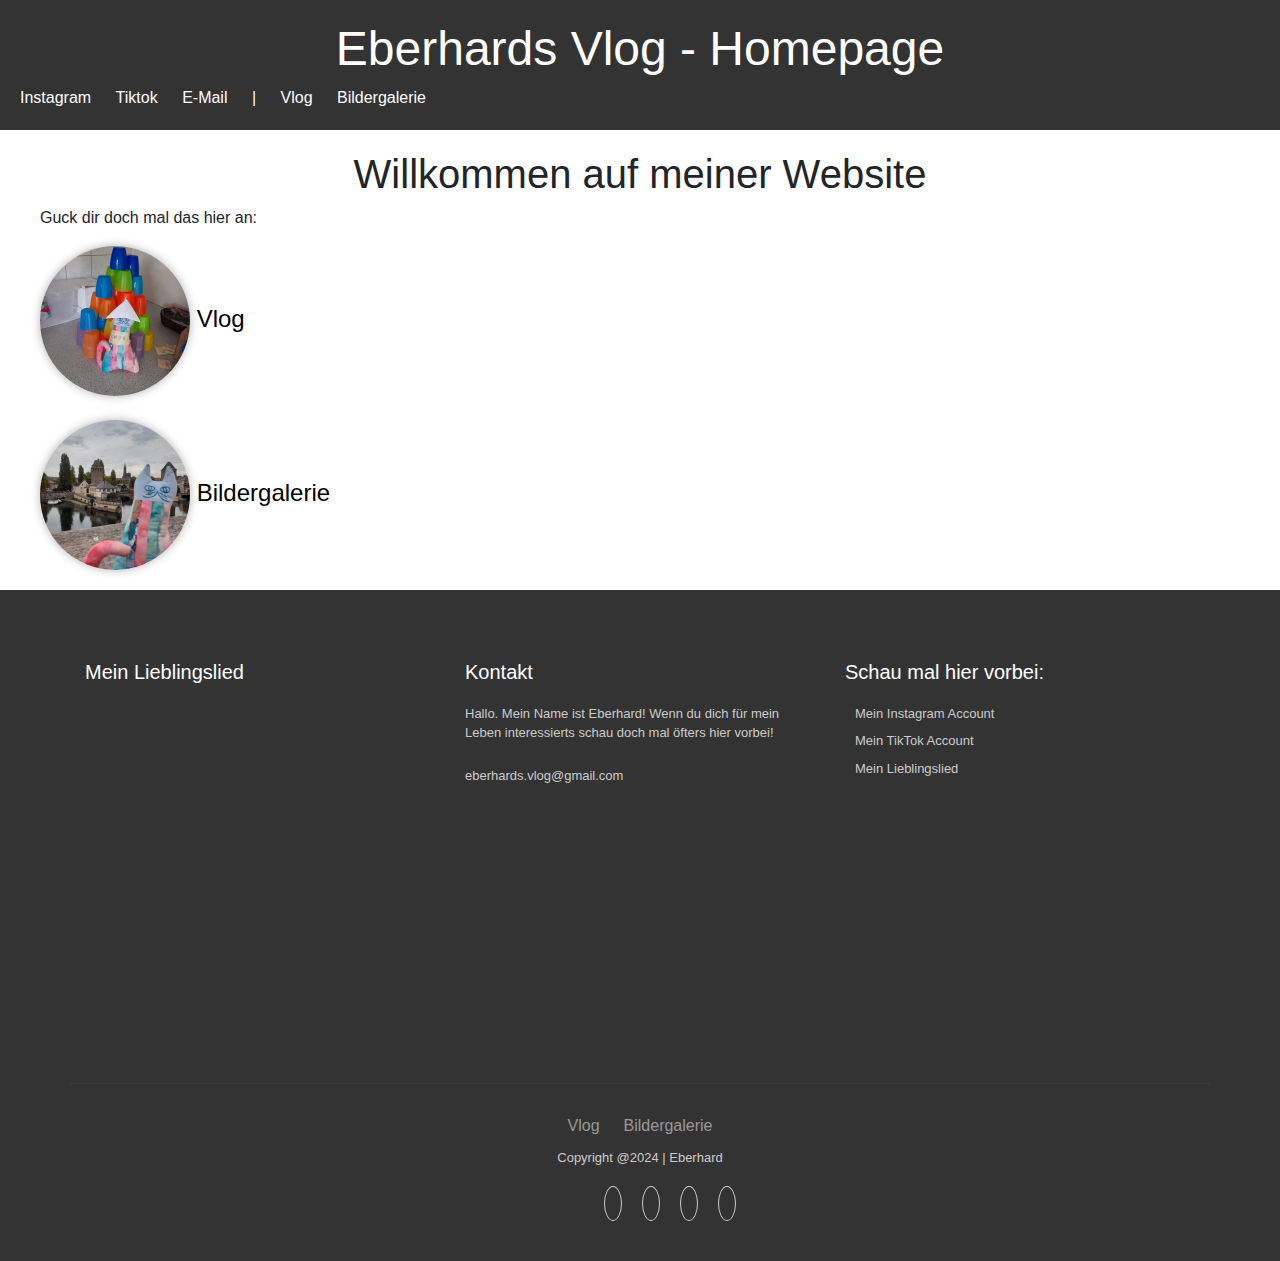
<file: index.html>
<!DOCTYPE html>
<html>
<head>
	<title>Eberhards Vlog</title>
  <meta name="viewport" content="width=device-width, initial-scale=1" />
	<link rel="stylesheet" href="index.css">
  <link rel="icon" type="image/png" sizes="450x450" href="image/logo.png">
</head>
<body>
	<header>
		<h1>Eberhards Vlog - Homepage</h1>
    <nav>
			<ul>
				<li><a href="https://www.instagram.com/eberhards_vlog/">Instagram</a></li>
				<li><a href="https://www.tiktok.com/@eberhards_vlog">Tiktok</a></li>
				<li><a href="mailto:eberhards.vlog@gmail.com">E-Mail</a></li>
      <li>|</li>
				<li><a href="vlog.html">Vlog</a></li>
				<li><a href="bildergalerie.html">Bildergalerie</a></li>
			</ul>
		</nav>
	</header>
		<main>
      <div class="link">
  <h1>Willkommen auf meiner Website</h1>
  <p>Guck dir doch mal das hier an:</p>
  <a href="vlog.html"><img src="image/Eberhard3.jpg" alt="Vlog">
  Vlog
  </a>
        <br>
        <br>
   <a href="bildergalerie.html"><img src="image/Eberhard8.jpg" alt="Bildergalerie">
  Bildergalerie
  </a>
      </div>
</main>
</body>
  <link href="//maxcdn.bootstrapcdn.com/bootstrap/4.1.1/css/bootstrap.min.css" rel="stylesheet" id="bootstrap-css">
<script src="//maxcdn.bootstrapcdn.com/bootstrap/4.1.1/js/bootstrap.min.js"></script>
<script src="//cdnjs.cloudflare.com/ajax/libs/jquery/3.2.1/jquery.min.js"></script>

<link rel="stylesheet" href="https://stackpath.bootstrapcdn.com/bootstrap/4.1.3/css/bootstrap.min.css" integrity="sha384-MCw98/SFnGE8fJT3GXwEOngsV7Zt27NXFoaoApmYm81iuXoPkFOJwJ8ERdknLPMO" crossorigin="anonymous">
<link rel="stylesheet" href="https://use.fontawesome.com/releases/v5.15.2/css/all.css" integrity="sha384-vSIIfh2YWi9wW0r9iZe7RJPrKwp6bG+s9QZMoITbCckVJqGCCRhc+ccxNcdpHuYu" crossorigin="anonymous">

<footer class="footer">
<div class="container bottom_border">
<div class="row">
<div class=" col-sm-4 col-md col-sm-4  col-12 col">
  <h5 class="headin5_amrc col_white_amrc pt2">Mein Lieblingslied</h5>
<iframe style="border-radius:12px" src="https://open.spotify.com/embed/track/452WSSzuklpg0w4RKTlkvn?utm_source=generator&theme=0" width="100%" height="352" frameBorder="0" allowfullscreen="" allow="autoplay; clipboard-write; encrypted-media; fullscreen; picture-in-picture" loading="lazy"></iframe>
</div>



<div class=" col-sm-4 col-md  col-6 col">
<h5 class="headin5_amrc col_white_amrc pt2">Kontakt</h5>
<p class="mb10">Hallo. Mein Name ist Eberhard! Wenn du dich für mein Leben interessierts schau doch mal öfters hier vorbei!</p>
<p><i class="fa fa fa-envelope"></i><a href="mailto:eberhards.vlog@gmail.com"> eberhards.vlog@gmail.com  </a></p>
</div>


<div class=" col-sm-4 col-md  col-12 col">
<h5 class="headin5_amrc col_white_amrc pt2">Schau mal hier vorbei:</h5>

<ul class="footer_ul2_amrc">
<li><a href="https://www.instagram.com/eberhards_vlog/"><i class="fab fa-instagram fleft padding-right"></i> </a><a href="https://www.instagram.com/eberhards_vlog/"><p>Mein Instagram Account</a></p></li>
<li><a href="https://www.tiktok.com/@eberhards_vlog"><i class="fab fa-tiktok fleft padding-right"></i> </a><a href="https://www.tiktok.com/@eberhards_vlog"><p>Mein TikTok Account</a></p></li>
<li><a href="https://open.spotify.com/track/452WSSzuklpg0w4RKTlkvn?si=a91dcacd65a94fea"><i class="fab fa-spotify fleft padding-right"></i> </a><a href="https://open.spotify.com/track/452WSSzuklpg0w4RKTlkvn?si=a91dcacd65a94fea"><p>Mein Lieblingslied</a></p></li>
</ul>
</div>
</div>
</div>


<div class="container">
<ul class="foote_bottom_ul_amrc">
<li><a href="vlog.html">Vlog</a></li>
<li><a href="bildergalerie.html">Bildergalerie</a></li>
</ul>
<p class="text-center">Copyright @2024 | Eberhard</p>

<ul class="social_footer_ul">
<li><a href="https://open.spotify.com/track/452WSSzuklpg0w4RKTlkvn?si=a91dcacd65a94fea"><i class="fab fa-spotify"></i></a></li>
<li><a href="https://www.tiktok.com/@eberhards_vlog"><i class="fab fa-tiktok"></i></a></li>
<li><a href="mailto:eberhards.vlog@gmail.com"><i class="fa fa-envelope"></i></a></li>
<li><a href="https://www.instagram.com/eberhards_vlog/"><i class="fab fa-instagram"></i></a></li>
</ul>
</div>

</footer>


<script src="https://code.jquery.com/jquery-3.3.1.slim.min.js" integrity="sha384-q8i/X+965DzO0rT7abK41JStQIAqVgRVzpbzo5smXKp4YfRvH+8abtTE1Pi6jizo" crossorigin="anonymous"></script>
<script src="https://cdnjs.cloudflare.com/ajax/libs/popper.js/1.14.3/umd/popper.min.js" integrity="sha384-ZMP7rVo3mIykV+2+9J3UJ46jBk0WLaUAdn689aCwoqbBJiSnjAK/l8WvCWPIPm49" crossorigin="anonymous"></script>
<script src="https://stackpath.bootstrapcdn.com/bootstrap/4.1.3/js/bootstrap.min.js" integrity="sha384-ChfqqxuZUCnJSK3+MXmPNIyE6ZbWh2IMqE241rYiqJxyMiZ6OW/JmZQ5stwEULTy" crossorigin="anonymous"></script>
</html>
</file>
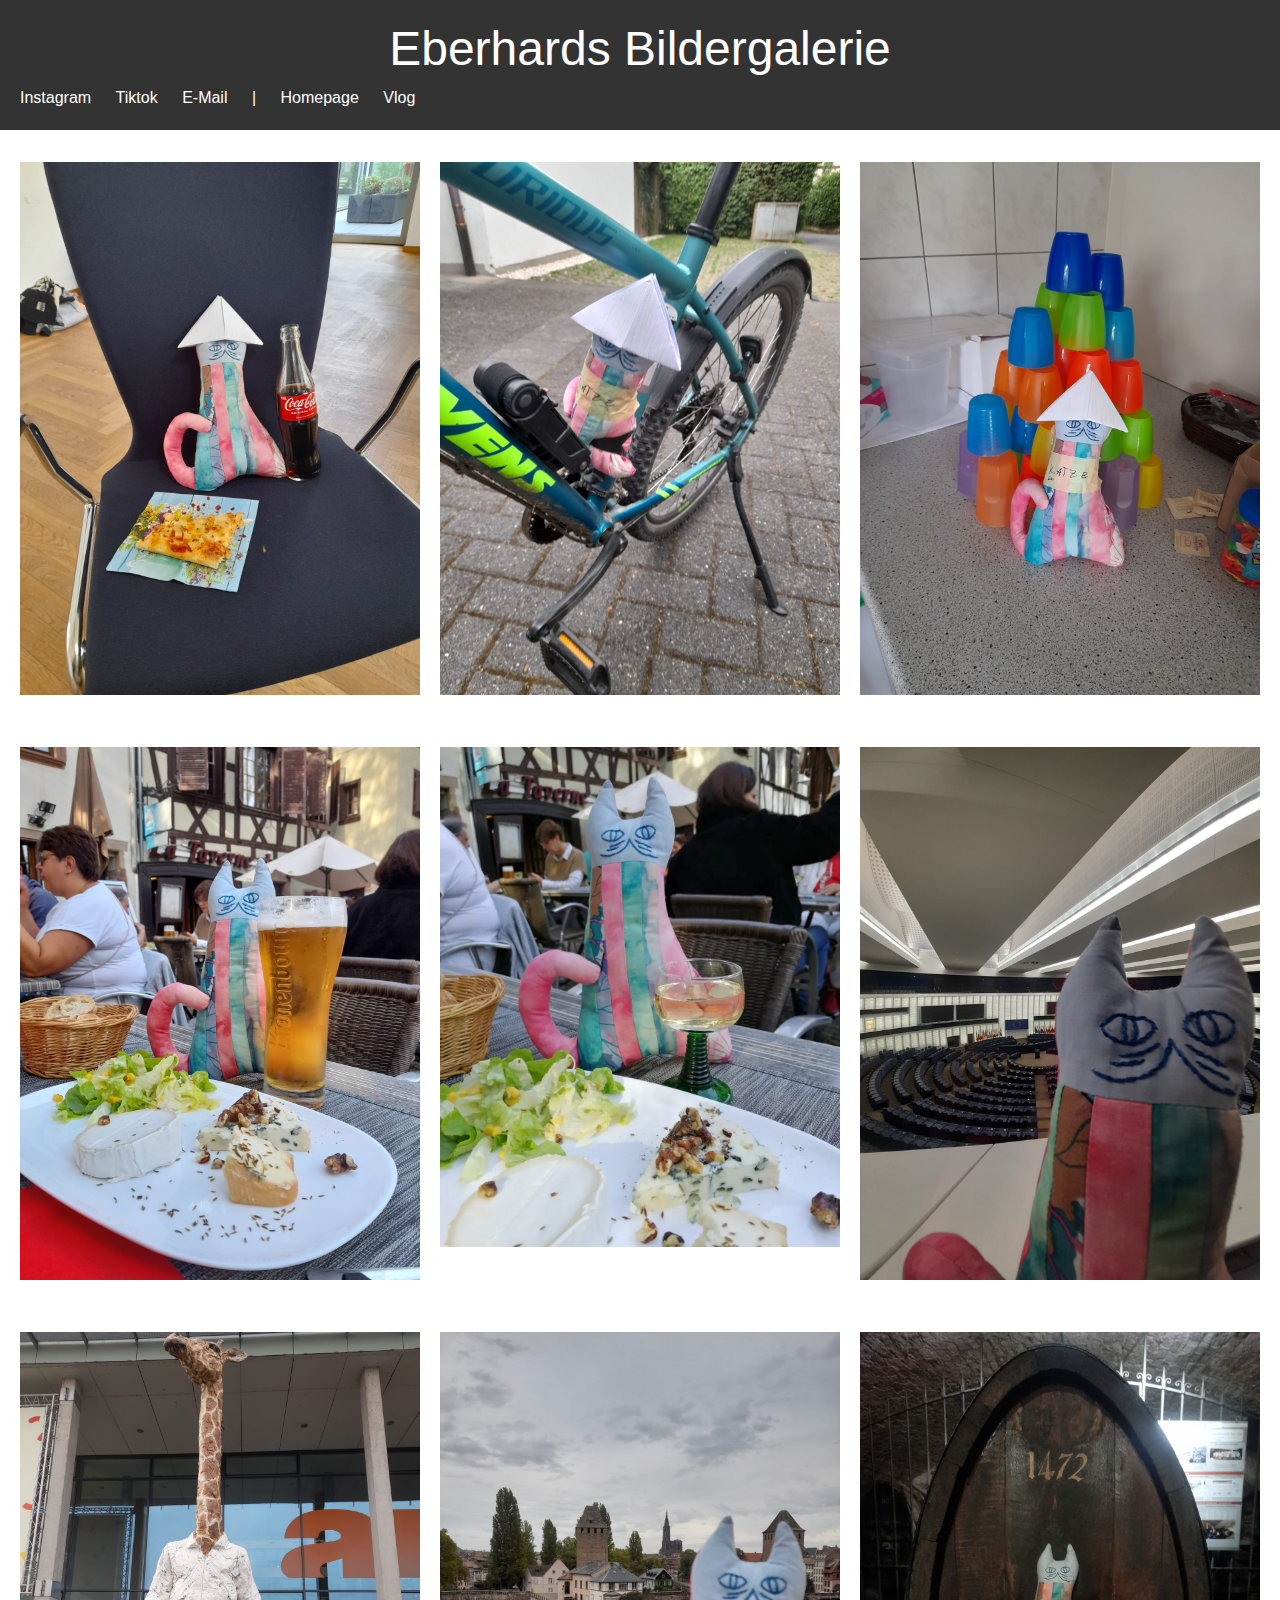
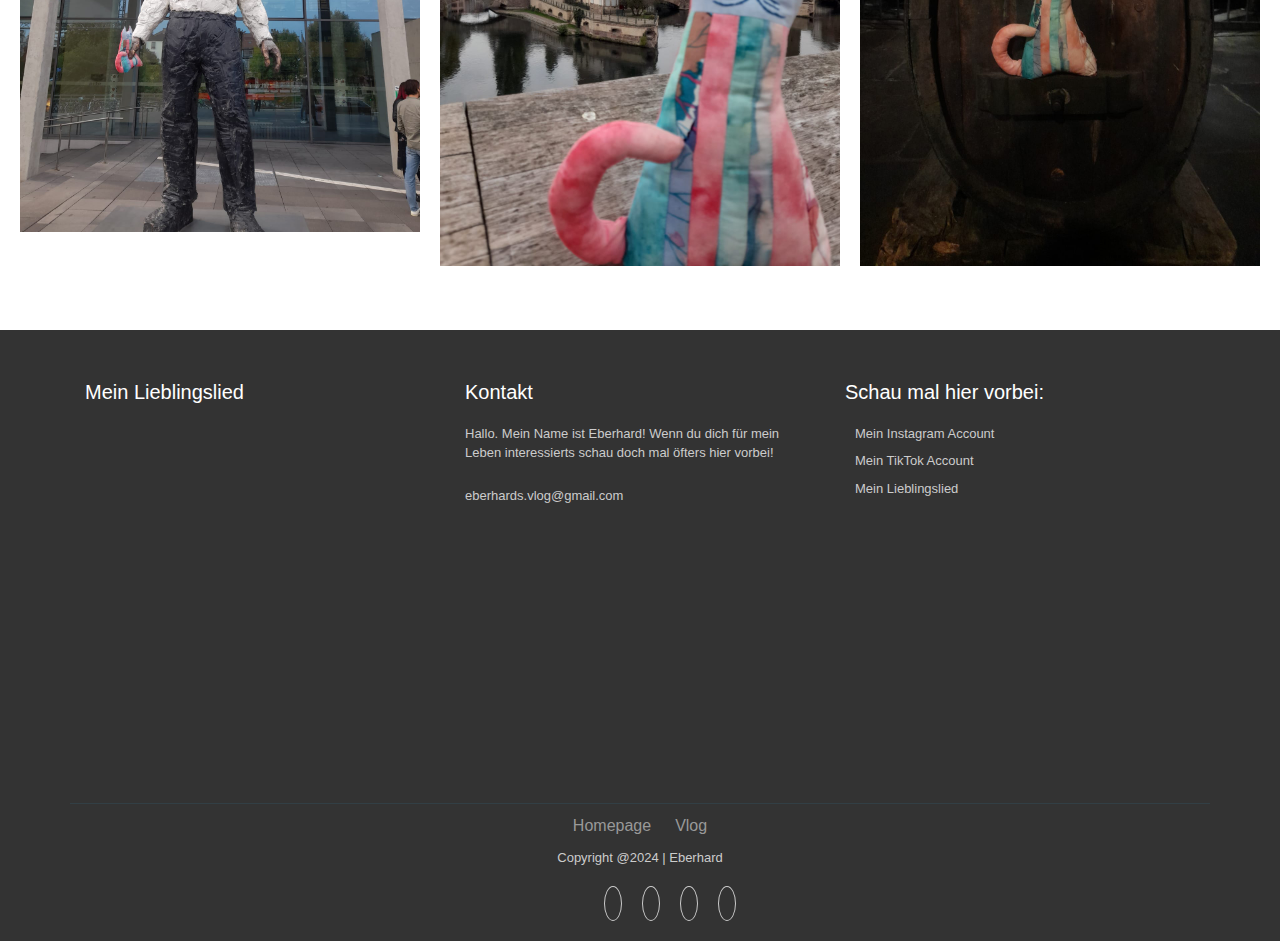
<file: bildergalerie.html>
<!DOCTYPE html>
<html>
<head>
	<title>Eberhards Bildergalerie</title>
  <meta name="viewport" content="width=device-width, initial-scale=1" />
	<link rel="stylesheet" href="style.css">
  <link rel="icon" type="image/png" sizes="450x450" href="image/logo.png">
</head>
<body>
	<header>
		<h1>Eberhards Bildergalerie</h1>
    <nav>
			<ul>
				<li><a href="https://www.instagram.com/eberhards_vlog/">Instagram</a></li>
				<li><a href="https://www.tiktok.com/@eberhards_vlog">Tiktok</a></li>
				<li><a href="mailto:eberhards.vlog@gmail.com">E-Mail</a></li>
			<li>|</li>
				<li><a href="https://eberhardsvlog.github.io">Homepage</a></li>
				<li><a href="vlog.html">Vlog</a></li>
		</nav>
	</header>
	<main>
		<div class="gallery">
    <div class="gallery-item">
			<img src="image/Eberhard1.jpg" alt="Bild 1">
      <div class="gallery-text">Party Time! 🥳</div>
      </div>
    <div class="gallery-item">
			<img src="image/Eberhard2.jpg" alt="Bild 2">
      <div class="gallery-text">Fahrradtour! 🚵‍♀️</div>
      </div>
    <div class="gallery-item">
			<img src="image/Eberhard3.jpg" alt="Bild 3">
      <div class="gallery-text">Dieser Becherturm war eine Arbeit! 👷</div>
      </div>
    <div class="gallery-item">
			<img src="image/Eberhard4.jpg" alt="Bild 4">
      <div class="gallery-text">Im Urlaub was genießen! 🍺</div>
      </div>
    <div class="gallery-item">
			<img src="image/Eberhard5.jpg" alt="Bild 5">
      <div class="gallery-text">Im Urlaub was genießen! 🍷</div>
      </div>
    <div class="gallery-item">
			<img src="image/Eberhard6.jpg" alt="Bild 6">
      <div class="gallery-text">Im Europaparlament! 📕</div>
      </div>
    <div class="gallery-item">
			<img src="image/Eberhard7.jpg" alt="Bild 7">
      <div class="gallery-text">Mein Freund der Giraffenmann! 🦒</div>
      </div>
    <div class="gallery-item">
			<img src="image/Eberhard8.jpg" alt="Bild 8">
      <div class="gallery-text">Was eine Aussicht! 🌄</div>
      </div>
    <div class="gallery-item">
			<img src="image/Eberhard9.jpg" alt="Bild 9">
      <div class="gallery-text">Ich auf dem Ältesten Weinfass der Welt! 🍷</div>
      </div>
		</div>
	</main>
</body>
  <link href="//maxcdn.bootstrapcdn.com/bootstrap/4.1.1/css/bootstrap.min.css" rel="stylesheet" id="bootstrap-css">
<script src="//maxcdn.bootstrapcdn.com/bootstrap/4.1.1/js/bootstrap.min.js"></script>
<script src="//cdnjs.cloudflare.com/ajax/libs/jquery/3.2.1/jquery.min.js"></script>

<link rel="stylesheet" href="https://stackpath.bootstrapcdn.com/bootstrap/4.1.3/css/bootstrap.min.css" integrity="sha384-MCw98/SFnGE8fJT3GXwEOngsV7Zt27NXFoaoApmYm81iuXoPkFOJwJ8ERdknLPMO" crossorigin="anonymous">
<link rel="stylesheet" href="https://use.fontawesome.com/releases/v5.15.2/css/all.css" integrity="sha384-vSIIfh2YWi9wW0r9iZe7RJPrKwp6bG+s9QZMoITbCckVJqGCCRhc+ccxNcdpHuYu" crossorigin="anonymous">

<footer class="footer">
<div class="container bottom_border">
<div class="row">
<div class=" col-sm-4 col-md col-sm-4  col-12 col">
  <h5 class="headin5_amrc col_white_amrc pt2">Mein Lieblingslied</h5>
<iframe style="border-radius:12px" src="https://open.spotify.com/embed/track/452WSSzuklpg0w4RKTlkvn?utm_source=generator&theme=0" width="100%" height="352" frameBorder="0" allowfullscreen="" allow="autoplay; clipboard-write; encrypted-media; fullscreen; picture-in-picture" loading="lazy"></iframe>
</div>



<div class=" col-sm-4 col-md  col-6 col">
<h5 class="headin5_amrc col_white_amrc pt2">Kontakt</h5>
<p class="mb10">Hallo. Mein Name ist Eberhard! Wenn du dich für mein Leben interessierts schau doch mal öfters hier vorbei!</p>
<p><i class="fa fa fa-envelope"></i><a href="mailto:eberhards.vlog@gmail.com"> eberhards.vlog@gmail.com  </a></p>
</div>


<div class=" col-sm-4 col-md  col-12 col">
<h5 class="headin5_amrc col_white_amrc pt2">Schau mal hier vorbei:</h5>

<ul class="footer_ul2_amrc">
<li><a href="https://www.instagram.com/eberhards_vlog/"><i class="fab fa-instagram fleft padding-right"></i> </a><a href="https://www.instagram.com/eberhards_vlog/"><p>Mein Instagram Account</a></p></li>
<li><a href="https://www.tiktok.com/@eberhards_vlog"><i class="fab fa-tiktok fleft padding-right"></i> </a><a href="https://www.tiktok.com/@eberhards_vlog"><p>Mein TikTok Account</a></p></li>
<li><a href="https://open.spotify.com/track/452WSSzuklpg0w4RKTlkvn?si=a91dcacd65a94fea"><i class="fab fa-spotify fleft padding-right"></i> </a><a href="https://open.spotify.com/track/452WSSzuklpg0w4RKTlkvn?si=a91dcacd65a94fea"><p>Mein Lieblingslied</a></p></li>
</ul>
</div>
</div>
</div>


<div class="container">
<ul class="foote_bottom_ul_amrc">
<li><a href="https://eberhardsvlog.github.io">Homepage</a></li>
<li><a href="vlog.html">Vlog</a></li>
</ul>
<p class="text-center">Copyright @2024 | Eberhard</p>

<ul class="social_footer_ul">
<li><a href="https://open.spotify.com/track/452WSSzuklpg0w4RKTlkvn?si=a91dcacd65a94fea"><i class="fab fa-spotify"></i></a></li>
<li><a href="https://www.tiktok.com/@eberhards_vlog"><i class="fab fa-tiktok"></i></a></li>
<li><a href="mailto:eberhards.vlog@gmail.com"><i class="fa fa-envelope"></i></a></li>
<li><a href="https://www.instagram.com/eberhards_vlog/"><i class="fab fa-instagram"></i></a></li>
</ul>
</div>

</footer>


<script src="https://code.jquery.com/jquery-3.3.1.slim.min.js" integrity="sha384-q8i/X+965DzO0rT7abK41JStQIAqVgRVzpbzo5smXKp4YfRvH+8abtTE1Pi6jizo" crossorigin="anonymous"></script>
<script src="https://cdnjs.cloudflare.com/ajax/libs/popper.js/1.14.3/umd/popper.min.js" integrity="sha384-ZMP7rVo3mIykV+2+9J3UJ46jBk0WLaUAdn689aCwoqbBJiSnjAK/l8WvCWPIPm49" crossorigin="anonymous"></script>
<script src="https://stackpath.bootstrapcdn.com/bootstrap/4.1.3/js/bootstrap.min.js" integrity="sha384-ChfqqxuZUCnJSK3+MXmPNIyE6ZbWh2IMqE241rYiqJxyMiZ6OW/JmZQ5stwEULTy" crossorigin="anonymous"></script>
</html>
</file>
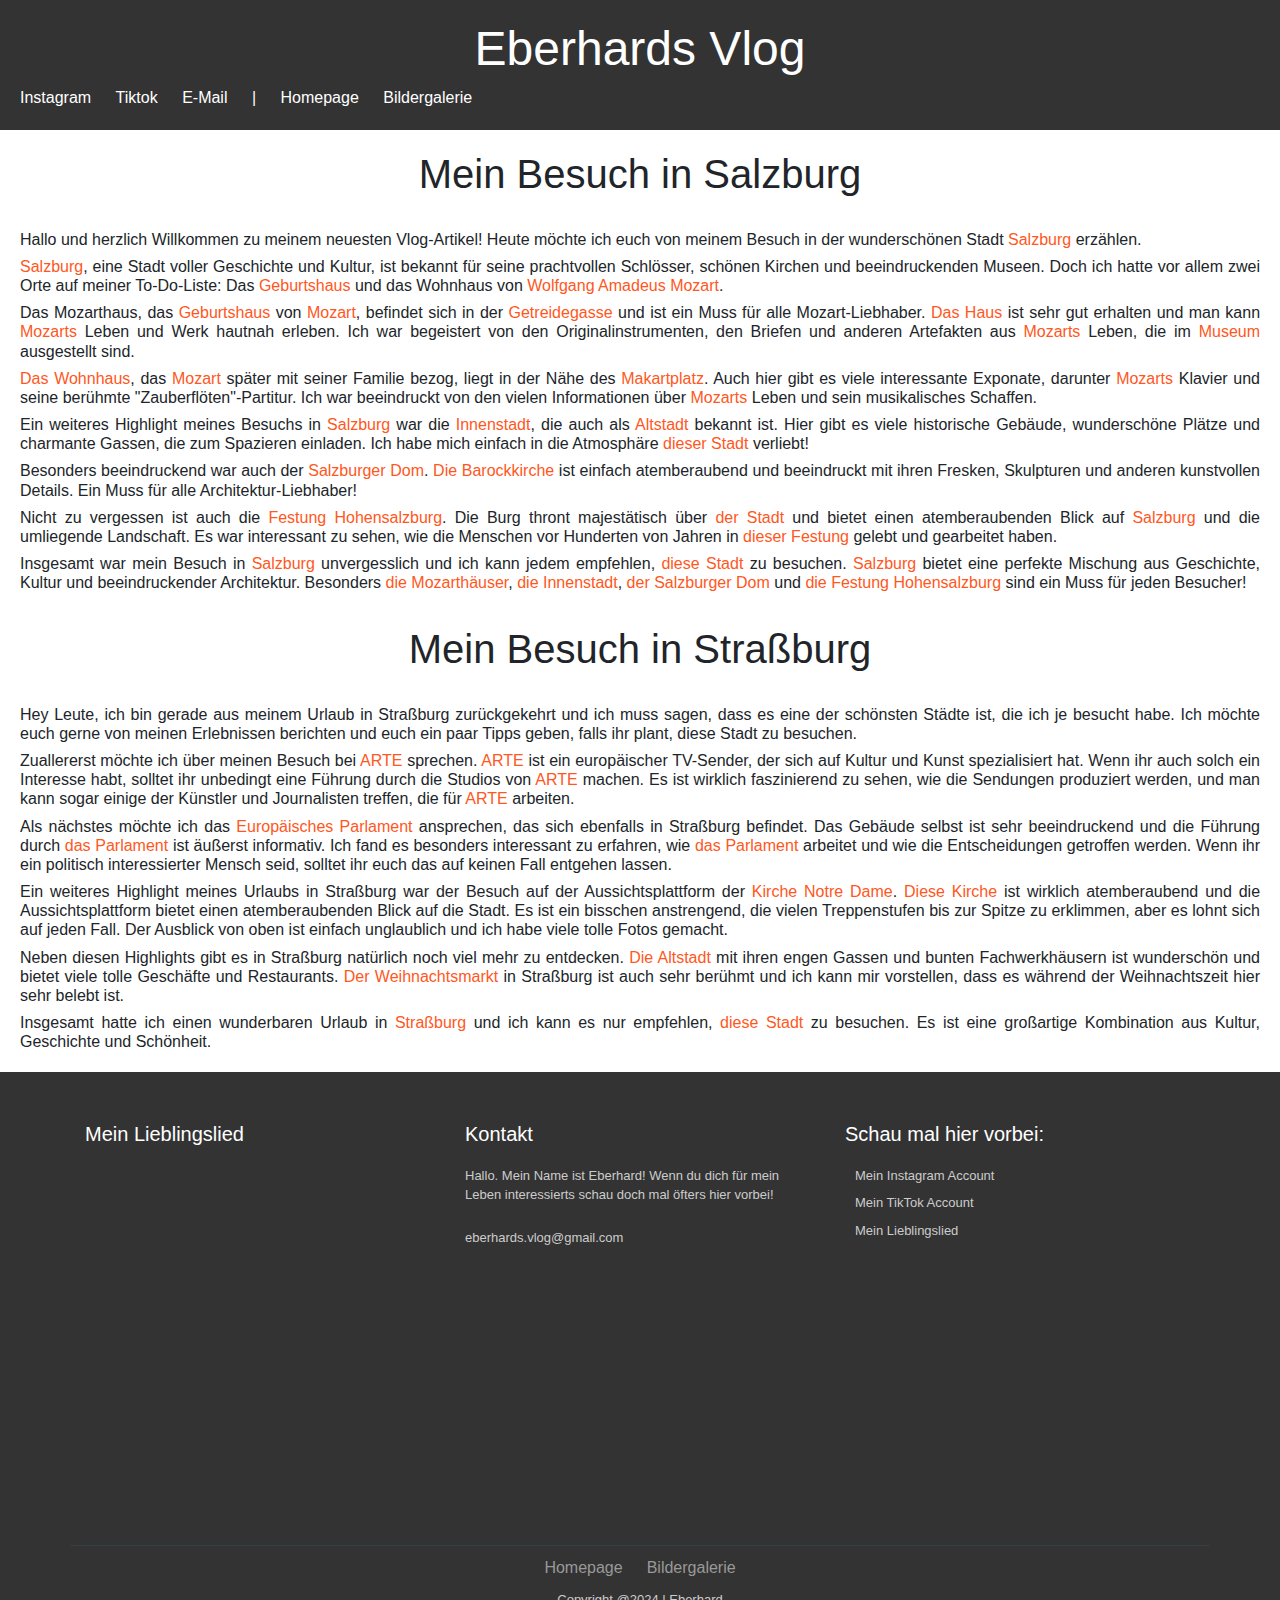
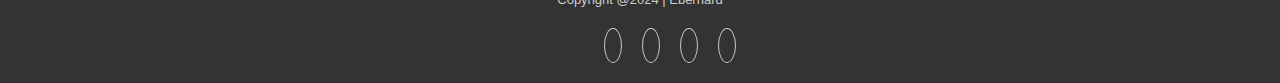
<file: vlog.html>
<!DOCTYPE html>
<html>
<head>
	<title>Eberhards Vlog</title>
  <meta name="viewport" content="width=device-width, initial-scale=1" />
	<link rel="stylesheet" href="style.css">
  <link rel="icon" type="image/png" sizes="450x450" href="image/logo.png">
</head>
<body>
	<header>
		<h1>Eberhards Vlog</h1>
    <nav>
			<ul>
				<li><a href="https://www.instagram.com/eberhards_vlog/">Instagram</a></li>
				<li><a href="https://www.tiktok.com/@eberhards_vlog">Tiktok</a></li>
				<li><a href="mailto:eberhards.vlog@gmail.com">E-Mail</a></li>
      <li>|</li>
				<li><a href="https://eberhardsvlog.github.io">Homepage</a></li>
				<li><a href="bildergalerie.html">Bildergalerie</a></li>
			</ul>
		</nav>
	</header>
 <main>
   <h1>Mein Besuch in Salzburg</h1>
   <br>
   <h6>Hallo und herzlich Willkommen zu meinem neuesten Vlog-Artikel! Heute möchte ich euch von meinem Besuch in der wunderschönen Stadt <a href="https://www.salzburg.info/de">Salzburg</a> erzählen.</h6>
   <h6><a href="https://www.salzburg.info/de">Salzburg</a>, eine Stadt voller Geschichte und Kultur, ist bekannt für seine prachtvollen Schlösser, schönen Kirchen und beeindruckenden Museen. Doch ich hatte vor allem zwei Orte auf meiner To-Do-Liste: Das <a href="https://www.salzburg.info/de/sehenswertes/top10/mozarts-geburtshaus">Geburtshaus</a> und das Wohnhaus von <a href="https://www.salzburg.info/de/salzburg/mozartstadt/wolfgang-amadeus-mozart">Wolfgang Amadeus Mozart</a>.</h6>
   <h6>Das Mozarthaus, das <a href="https://www.salzburg.info/de/sehenswertes/top10/mozarts-geburtshaus">Geburtshaus</a> von <a href="https://www.salzburg.info/de/salzburg/mozartstadt/wolfgang-amadeus-mozart">Mozart</a>, befindet sich in der <a href="https://www.google.com/maps/place/Mozarts+Geburtshaus/@47.7998502,13.0436474,20z/data=!4m6!3m5!1s0x47769063e4398089:0x9e6c5beee63cbf8b!8m2!3d47.8000079!4d13.0435589!16s%2Fm%2F0y4g52m">Getreidegasse</a> und ist ein Muss für alle Mozart-Liebhaber. <a href="https://www.salzburg.info/de/sehenswertes/top10/mozarts-geburtshaus">Das Haus</a> ist sehr gut erhalten und man kann <a href="https://www.salzburg.info/de/salzburg/mozartstadt/wolfgang-amadeus-mozart">Mozarts</a> Leben und Werk hautnah erleben. Ich war begeistert von den Originalinstrumenten, den Briefen und anderen Artefakten aus <a href="https://www.salzburg.info/de/salzburg/mozartstadt/wolfgang-amadeus-mozart">Mozarts</a> Leben, die im <a href="https://www.salzburg.info/de/sehenswertes/top10/mozarts-geburtshaus">Museum</a> ausgestellt sind.</h6>
   <h6><a href="https://www.salzburg.info/de/sehenswertes/museen/mozart-wohnhaus">Das Wohnhaus</a>, das <a href="https://www.salzburg.info/de/salzburg/mozartstadt/wolfgang-amadeus-mozart">Mozart</a> später mit seiner Familie bezog, liegt in der Nähe des <a href="https://www.google.com/maps/place/Mozart-Wohnhaus/@47.8027574,13.0432228,19z/data=!3m1!5s0x47769063632bd475:0x5940bc704d93bb40!4m14!1m7!3m6!1s0x477690636313dd1d:0x3a9939660a22d1e7!2sMozart-Wohnhaus!8m2!3d47.8026282!4d13.0438679!16s%2Fg%2F11c6rj1x_c!3m5!1s0x477690636313dd1d:0x3a9939660a22d1e7!8m2!3d47.8026282!4d13.0438679!16s%2Fg%2F11c6rj1x_c">Makartplatz</a>. Auch hier gibt es viele interessante Exponate, darunter <a href="https://www.salzburg.info/de/salzburg/mozartstadt/wolfgang-amadeus-mozart">Mozarts</a> Klavier und seine berühmte "Zauberflöten"-Partitur. Ich war beeindruckt von den vielen Informationen über <a href="https://www.salzburg.info/de/salzburg/mozartstadt/wolfgang-amadeus-mozart">Mozarts</a> Leben und sein musikalisches Schaffen.</h6>
   <h6>Ein weiteres Highlight meines Besuchs in <a href="https://www.salzburg.info/de">Salzburg</a> war die <a href="https://www.salzburg.info/de/sehenswertes/plaetze-strassen">Innenstadt</a>, die auch als <a href="https://www.salzburg.info/de/magazin/schauplaetze/salzburgs-altstadt-und-ihre-gassen-so-schoen-geheimnisvoll_a_9482427">Altstadt</a> bekannt ist. Hier gibt es viele historische Gebäude, wunderschöne Plätze und charmante Gassen, die zum Spazieren einladen. Ich habe mich einfach in die Atmosphäre <a href="https://www.salzburg.info/de">dieser Stadt</a> verliebt!</h6>
   <h6>Besonders beeindruckend war auch der <a href="https://www.salzburger-dom.at/home">Salzburger Dom</a>. <a href="https://www.salzburger-dom.at/home">Die Barockkirche</a> ist einfach atemberaubend und beeindruckt mit ihren Fresken, Skulpturen und anderen kunstvollen Details. Ein Muss für alle Architektur-Liebhaber!</h6>
   <h6>Nicht zu vergessen ist auch die <a href="https://www.salzburg.info/de/sehenswertes/top10/festung-hohensalzburg">Festung Hohensalzburg</a>. Die Burg thront majestätisch über <a href="https://www.salzburg.info/de">der Stadt</a> und bietet einen atemberaubenden Blick auf <a href="https://www.salzburg.info/de">Salzburg</a> und die umliegende Landschaft. Es war interessant zu sehen, wie die Menschen vor Hunderten von Jahren in <a href="https://www.salzburg.info/de/sehenswertes/top10/festung-hohensalzburg">dieser Festung</a> gelebt und gearbeitet haben.</h6>
   <h6>Insgesamt war mein Besuch in <a href="https://www.salzburg.info/de">Salzburg</a> unvergesslich und ich kann jedem empfehlen, <a href="https://www.salzburg.info/de">diese Stadt</a> zu besuchen. <a href="https://www.salzburg.info/de">Salzburg</a> bietet eine perfekte Mischung aus Geschichte, Kultur und beeindruckender Architektur. Besonders <a href="https://www.salzburg.info/de">die Mozarthäuser</a>, <a href="https://www.salzburg.info/de/sehenswertes/plaetze-strassen">die Innenstadt</a>, <a href="https://www.salzburger-dom.at/home">der Salzburger Dom</a> und <a href="https://www.salzburg.info/de/sehenswertes/top10/festung-hohensalzburg">die Festung Hohensalzburg</a> sind ein Muss für jeden Besucher!</h6>
   <br>
   <h1>Mein Besuch in Straßburg</h1>
   <br>
   <h6>
Hey Leute, ich bin gerade aus meinem Urlaub in Straßburg zurückgekehrt und ich muss sagen, dass es eine der schönsten Städte ist, die ich je besucht habe. Ich möchte euch gerne von meinen Erlebnissen berichten und euch ein paar Tipps geben, falls ihr plant, diese Stadt zu besuchen.
   </h6>
   <h6>
Zuallererst möchte ich über meinen Besuch bei <a href="https://www.arte.tv/de/">ARTE</a> sprechen. <a href="https://www.arte.tv/de/">ARTE</a> ist ein europäischer TV-Sender, der sich auf Kultur und Kunst spezialisiert hat. Wenn ihr auch solch ein Interesse habt, solltet ihr unbedingt eine Führung durch die Studios von <a href="https://www.arte.tv/de/">ARTE</a> machen. Es ist wirklich faszinierend zu sehen, wie die Sendungen produziert werden, und man kann sogar einige der Künstler und Journalisten treffen, die für <a href="https://www.arte.tv/de/">ARTE</a> arbeiten.
   </h6>    
<h6>
Als nächstes möchte ich das <a href="https://visiting.europarl.europa.eu/de/visitor-offer/strasbourg/hemicycle-outside-plenary-sessions">Europäisches Parlament</a> ansprechen, das sich ebenfalls in Straßburg befindet. Das Gebäude selbst ist sehr beeindruckend und die Führung durch <a href="https://visiting.europarl.europa.eu/de/visitor-offer/strasbourg/hemicycle-outside-plenary-sessions">das Parlament</a> ist äußerst informativ. Ich fand es besonders interessant zu erfahren, wie <a href="https://visiting.europarl.europa.eu/de/visitor-offer/strasbourg/hemicycle-outside-plenary-sessions">das Parlament</a> arbeitet und wie die Entscheidungen getroffen werden. Wenn ihr ein politisch interessierter Mensch seid, solltet ihr euch das auf keinen Fall entgehen lassen.
</h6>
<h6>
Ein weiteres Highlight meines Urlaubs in Straßburg war der Besuch auf der Aussichtsplattform der <a href="https://www.visitstrasbourg.fr/de/entdecken/highlights/das-strassburger-muenster/">Kirche Notre Dame</a>. <a href="https://www.visitstrasbourg.fr/de/entdecken/highlights/das-strassburger-muenster/">Diese Kirche</a> ist wirklich atemberaubend und die Aussichtsplattform bietet einen atemberaubenden Blick auf die Stadt. Es ist ein bisschen anstrengend, die vielen Treppenstufen bis zur Spitze zu erklimmen, aber es lohnt sich auf jeden Fall. Der Ausblick von oben ist einfach unglaublich und ich habe viele tolle Fotos gemacht.
</h6>
<h6>
Neben diesen Highlights gibt es in Straßburg natürlich noch viel mehr zu entdecken. <a href="http://www.strassburg.eu/tags/sonstiges/region/altstadt">Die Altstadt</a> mit ihren engen Gassen und bunten Fachwerkhäusern ist wunderschön und bietet viele tolle Geschäfte und Restaurants. <a href="https://www.visitstrasbourg.fr/de/entdecken/strassburg-weihnachtshauptstadt/">Der Weihnachtsmarkt</a> in Straßburg ist auch sehr berühmt und ich kann mir vorstellen, dass es während der Weihnachtszeit hier sehr belebt ist.
</h6>
   <h6>
Insgesamt hatte ich einen wunderbaren Urlaub in <a href="https://www.visitstrasbourg.fr/de/willkommen-in-strasbourg/">Straßburg</a> und ich kann es nur empfehlen, <a href="https://www.visitstrasbourg.fr/de/willkommen-in-strasbourg/">diese Stadt</a> zu besuchen. Es ist eine großartige Kombination aus Kultur, Geschichte und Schönheit.
  </h6>
</main>
</body>
<link href="//maxcdn.bootstrapcdn.com/bootstrap/4.1.1/css/bootstrap.min.css" rel="stylesheet" id="bootstrap-css">
<script src="//maxcdn.bootstrapcdn.com/bootstrap/4.1.1/js/bootstrap.min.js"></script>
<script src="//cdnjs.cloudflare.com/ajax/libs/jquery/3.2.1/jquery.min.js"></script>

<link rel="stylesheet" href="https://stackpath.bootstrapcdn.com/bootstrap/4.1.3/css/bootstrap.min.css" integrity="sha384-MCw98/SFnGE8fJT3GXwEOngsV7Zt27NXFoaoApmYm81iuXoPkFOJwJ8ERdknLPMO" crossorigin="anonymous">
<link rel="stylesheet" href="https://use.fontawesome.com/releases/v5.15.2/css/all.css" integrity="sha384-vSIIfh2YWi9wW0r9iZe7RJPrKwp6bG+s9QZMoITbCckVJqGCCRhc+ccxNcdpHuYu" crossorigin="anonymous">

<footer class="footer">
<div class="container bottom_border">
<div class="row">
<div class=" col-sm-4 col-md col-sm-4  col-12 col">
  <h5 class="headin5_amrc col_white_amrc pt2">Mein Lieblingslied</h5>
<iframe style="border-radius:12px" src="https://open.spotify.com/embed/track/452WSSzuklpg0w4RKTlkvn?utm_source=generator&theme=0" width="100%" height="352" frameBorder="0" allowfullscreen="" allow="autoplay; clipboard-write; encrypted-media; fullscreen; picture-in-picture" loading="lazy"></iframe>
</div>



<div class=" col-sm-4 col-md  col-6 col">
<h5 class="headin5_amrc col_white_amrc pt2">Kontakt</h5>
<p class="mb10">Hallo. Mein Name ist Eberhard! Wenn du dich für mein Leben interessierts schau doch mal öfters hier vorbei!</p>
<p><i class="fa fa fa-envelope"></i><a href="mailto:eberhards.vlog@gmail.com"> eberhards.vlog@gmail.com  </a></p>
</div>


<div class=" col-sm-4 col-md  col-12 col">
<h5 class="headin5_amrc col_white_amrc pt2">Schau mal hier vorbei:</h5>

<ul class="footer_ul2_amrc">
<li><a href="https://www.instagram.com/eberhards_vlog/"><i class="fab fa-instagram fleft padding-right"></i> </a><a href="https://www.instagram.com/eberhards_vlog/"><p>Mein Instagram Account</a></p></li>
<li><a href="https://www.tiktok.com/@eberhards_vlog"><i class="fab fa-tiktok fleft padding-right"></i> </a><a href="https://www.tiktok.com/@eberhards_vlog"><p>Mein TikTok Account</a></p></li>
<li><a href="https://open.spotify.com/track/452WSSzuklpg0w4RKTlkvn?si=a91dcacd65a94fea"><i class="fab fa-spotify fleft padding-right"></i> </a><a href="https://open.spotify.com/track/452WSSzuklpg0w4RKTlkvn?si=a91dcacd65a94fea"><p>Mein Lieblingslied</a></p></li>
</ul>
</div>
</div>
</div>


<div class="container">
<ul class="foote_bottom_ul_amrc">
<li><a href="https://eberhardsvlog.github.io">Homepage</a></li>
<li><a href="bildergalerie.html">Bildergalerie</a></li>
</ul>
<p class="text-center">Copyright @2024 | Eberhard</p>

<ul class="social_footer_ul">
<li><a href="https://open.spotify.com/track/452WSSzuklpg0w4RKTlkvn?si=a91dcacd65a94fea"><i class="fab fa-spotify"></i></a></li>
<li><a href="https://www.tiktok.com/@eberhards_vlog"><i class="fab fa-tiktok"></i></a></li>
<li><a href="mailto:eberhards.vlog@gmail.com"><i class="fa fa-envelope"></i></a></li>
<li><a href="https://www.instagram.com/eberhards_vlog/"><i class="fab fa-instagram"></i></a></li>
</ul>
</div>

</footer>


<script src="https://code.jquery.com/jquery-3.3.1.slim.min.js" integrity="sha384-q8i/X+965DzO0rT7abK41JStQIAqVgRVzpbzo5smXKp4YfRvH+8abtTE1Pi6jizo" crossorigin="anonymous"></script>
<script src="https://cdnjs.cloudflare.com/ajax/libs/popper.js/1.14.3/umd/popper.min.js" integrity="sha384-ZMP7rVo3mIykV+2+9J3UJ46jBk0WLaUAdn689aCwoqbBJiSnjAK/l8WvCWPIPm49" crossorigin="anonymous"></script>
<script src="https://stackpath.bootstrapcdn.com/bootstrap/4.1.3/js/bootstrap.min.js" integrity="sha384-ChfqqxuZUCnJSK3+MXmPNIyE6ZbWh2IMqE241rYiqJxyMiZ6OW/JmZQ5stwEULTy" crossorigin="anonymous"></script>
</html>
</file>
<file: index.css>
body {
	font-family: Arial, sans-serif;
	margin: 0;
	padding: 0;
}

header {
	background-color: #333;
	color: #fff;
	padding: 20px;
}

h1 {
	margin: 0;
}

nav ul {
	list-style: none;
	margin: 0;
	padding: 0;
}

nav li {
	display: inline-block;
	margin-right: 20px;
}

nav a {
	color: #fff;
	text-decoration: none;
}

nav a:hover {
  color: orange;
	text-decoration: underline;
}

main {
	margin: 20px;
}

.gallery {
	display: grid;
	grid-template-columns: repeat(auto-fit, minmax(250px, 1fr));
	grid-gap: 20px;
}

.gallery img {
	max-width: 100%;
	height: auto;
}

header h1 {
  font-size: 3rem;
  animation: pulse 1s infinite;
}

.gallery img {
  width: 100%;
  height: auto;
  transition: transform 0.2s ease-in-out;
}

.gallery img:hover {
  transform: scale(1.1);
}
.gallery {
  display: flex;
  flex-wrap: wrap;
  justify-content: space-between;
  margin: 2rem 0;
}

.gallery-item {
  position: relative;
  flex: 1 0 calc(33.33% - 1rem);
  margin-bottom: 2rem;
}

.gallery-text {
  position: absolute;
  bottom: 0;
  left: 0;
  right: 0;
  padding: 1rem;
  background-color: rgba(0, 0, 0, 0.8);
  color: #fff;
  opacity: 0;
  transition: opacity 0.2s ease-in-out;
}

.gallery-item:hover .gallery-text {
  opacity: 1;
}

footer a {
  color: #ccc;
}

/*footer*/
.col_white_amrc { color:#FFF;}
footer { width:100%; background-color:#333; min-height:250px; padding:10px 0px 25px 0px ;}
.pt2 { padding-top:40px ; margin-bottom:20px ;}
footer p { font-size:13px; color:#CCC; padding-bottom:0px; margin-bottom:8px;}
.mb10 { padding-bottom:15px ;}
.footer_ul_amrc { margin:0px ; list-style-type:none ; font-size:14px; padding:0px 0px 10px 0px ; }
.footer_ul_amrc li {padding:0px 0px 5px 0px;}
.footer_ul_amrc li a{ color:#CCC;}
.footer_ul_amrc li a:hover{ color:#fff; text-decoration:none;}
.fleft { float:left;}
.padding-right { padding-right:10px; }

.footer_ul2_amrc {margin:0px; list-style-type:none; padding:0px;}
.footer_ul2_amrc li p { display:table; }
.footer_ul2_amrc li a:hover { text-decoration:none;}
.footer_ul2_amrc li i { margin-top:5px;}

.bottom_border { border-bottom:1px solid #323f45; padding-bottom:20px;}
.foote_bottom_ul_amrc {
	list-style-type:none;
	padding:0px;
	display:table;
	margin-top: 10px;
	margin-right: auto;
	margin-bottom: 10px;
	margin-left: auto;
}
.foote_bottom_ul_amrc li { display:inline;}
.foote_bottom_ul_amrc li a { color:#999; margin:0 12px;}

.social_footer_ul { display:table; margin:15px auto 0 auto; list-style-type:none;  }
.social_footer_ul li { padding-left:20px; padding-top:10px; float:left; }
.social_footer_ul li a { color:#CCC; border:1px solid #CCC; padding:8px;border-radius:50%;}
.social_footer_ul li i {  width:20px; height:20px; text-align:center;}

.container {
  max-width: 1200px;
  margin: 0 auto;
  padding: 20px;
}

h1 {
  text-align: center;
  font-size: 48px;
  margin-bottom: 20px;
}

.links {
  display: flex;
  justify-content: center;
  align-items: center;
}

.link {
  margin: 0 20px;
}

.link img {
  width: 150px;
  height: 150px;
  object-fit: cover;
  border-radius: 50%;
  box-shadow: 0 0 10px rgba(0, 0, 0, 0.3);
}

.link a {
  text-decoration: none;
  color: black;
  font-size: 24px;
}

.link a:hover {
  color: orange;
}

/* Farbe des Scrollbalkens */
::-webkit-scrollbar {
    width: 10px;
    background-color: #333;
}

/* Farbe des Griffes */
::-webkit-scrollbar-thumb {
    background-color: #ccc;
    border-radius: 10px;
}

/* Farbe der Hintergrundfläche */
::-webkit-scrollbar-track {
    background-color: #333;
}

::selection {
  background-color: #a31467;
  color: #5b80f0;
}

::-moz-selection {
  background-color: #a31467;
  color: #5b80f0;
}
</file>
<file: style.css>
body {
	font-family: Arial, sans-serif;
	margin: 0;
	padding: 0;
}

header {
	background-color: #333;
	color: #fff;
	padding: 20px;
}

h1 {
	margin: 0;
}

nav ul {
	list-style: none;
	margin: 0;
	padding: 0;
}

nav li {
	display: inline-block;
	margin-right: 20px;
}

nav a {
	color: #fff;
	text-decoration: none;
}

nav a:hover {
  color: orange;
	text-decoration: underline;
}

main {
	margin: 20px;
}

.gallery {
	display: grid;
	grid-template-columns: repeat(auto-fit, minmax(250px, 1fr));
	grid-gap: 20px;
}

.gallery img {
	max-width: 100%;
	height: auto;
}

header h1 {
  font-size: 3rem;
  animation: pulse 1s infinite;
}

.gallery img {
  width: 100%;
  height: auto;
  transition: transform 0.2s ease-in-out;
}

.gallery img:hover {
  transform: scale(1.1);
}
.gallery {
  display: flex;
  flex-wrap: wrap;
  justify-content: space-between;
  margin: 2rem 0;
}

.gallery-item {
  position: relative;
  flex: 1 0 calc(33.33% - 1rem);
  margin-bottom: 2rem;
}

.gallery-text {
  position: absolute;
  bottom: 0;
  left: 0;
  right: 0;
  padding: 1rem;
  background-color: rgba(0, 0, 0, 0.8);
  color: #fff;
  opacity: 0;
  transition: opacity 0.2s ease-in-out;
}

.gallery-item:hover .gallery-text {
  opacity: 1;
}

footer a {
  color: #ccc;
}

/*footer*/
.col_white_amrc { color:#FFF;}
footer { width:100%; background-color:#333; min-height:250px; padding:10px 0px 25px 0px ;}
.pt2 { padding-top:40px ; margin-bottom:20px ;}
footer p { font-size:13px; color:#CCC; padding-bottom:0px; margin-bottom:8px;}
.mb10 { padding-bottom:15px ;}
.footer_ul_amrc { margin:0px ; list-style-type:none ; font-size:14px; padding:0px 0px 10px 0px ; }
.footer_ul_amrc li {padding:0px 0px 5px 0px;}
.footer_ul_amrc li a{ color:#CCC;}
.footer_ul_amrc li a:hover{ color:#fff; text-decoration:none;}
.fleft { float:left;}
.padding-right { padding-right:10px; }

.footer_ul2_amrc {margin:0px; list-style-type:none; padding:0px;}
.footer_ul2_amrc li p { display:table; }
.footer_ul2_amrc li a:hover { text-decoration:none;}
.footer_ul2_amrc li i { margin-top:5px;}

.bottom_border { border-bottom:1px solid #323f45; padding-bottom:20px;}
.foote_bottom_ul_amrc {
	list-style-type:none;
	padding:0px;
	display:table;
	margin-top: 10px;
	margin-right: auto;
	margin-bottom: 10px;
	margin-left: auto;
}
.foote_bottom_ul_amrc li { display:inline;}
.foote_bottom_ul_amrc li a { color:#999; margin:0 12px;}

.social_footer_ul { display:table; margin:15px auto 0 auto; list-style-type:none;  }
.social_footer_ul li { padding-left:20px; padding-top:10px; float:left; }
.social_footer_ul li a { color:#CCC; border:1px solid #CCC; padding:8px;border-radius:50%;}
.social_footer_ul li i {  width:20px; height:20px; text-align:center;}

h1 {
  text-align: center;
  font-size: 48px;
  margin-bottom: 20px;
}

/* Farbe des Scrollbalkens */
::-webkit-scrollbar {
    width: 10px;
    background-color: #333;
}

/* Farbe des Griffes */
::-webkit-scrollbar-thumb {
    background-color: #ccc;
    border-radius: 10px;
}

/* Farbe der Hintergrundfläche */
::-webkit-scrollbar-track {
    background-color: #333;
}

::selection {
  background-color: #a31467;
  color: #5b80f0;
}

::-moz-selection {
  background-color: #a31467;
  color: #5b80f0;
}


h6 {
  font-size: 18px;
  line-height: 1.5;
  color: #333;
  margin-bottom: 20px;
  text-align: justify;
}

h6:first-of-type {
  margin-top: 0;
}

h6:last-of-type {
  margin-bottom: 0;
}

h6 strong {
  font-weight: bold;
}

h6 em {
  font-style: italic;
}

h6 a {
   color: #ff5722;
  text-decoration: none;
  border-bottom: none;
}

h6 a:hover {
   color: #ff8a65;
  background-color: transparent;
}
</file>
